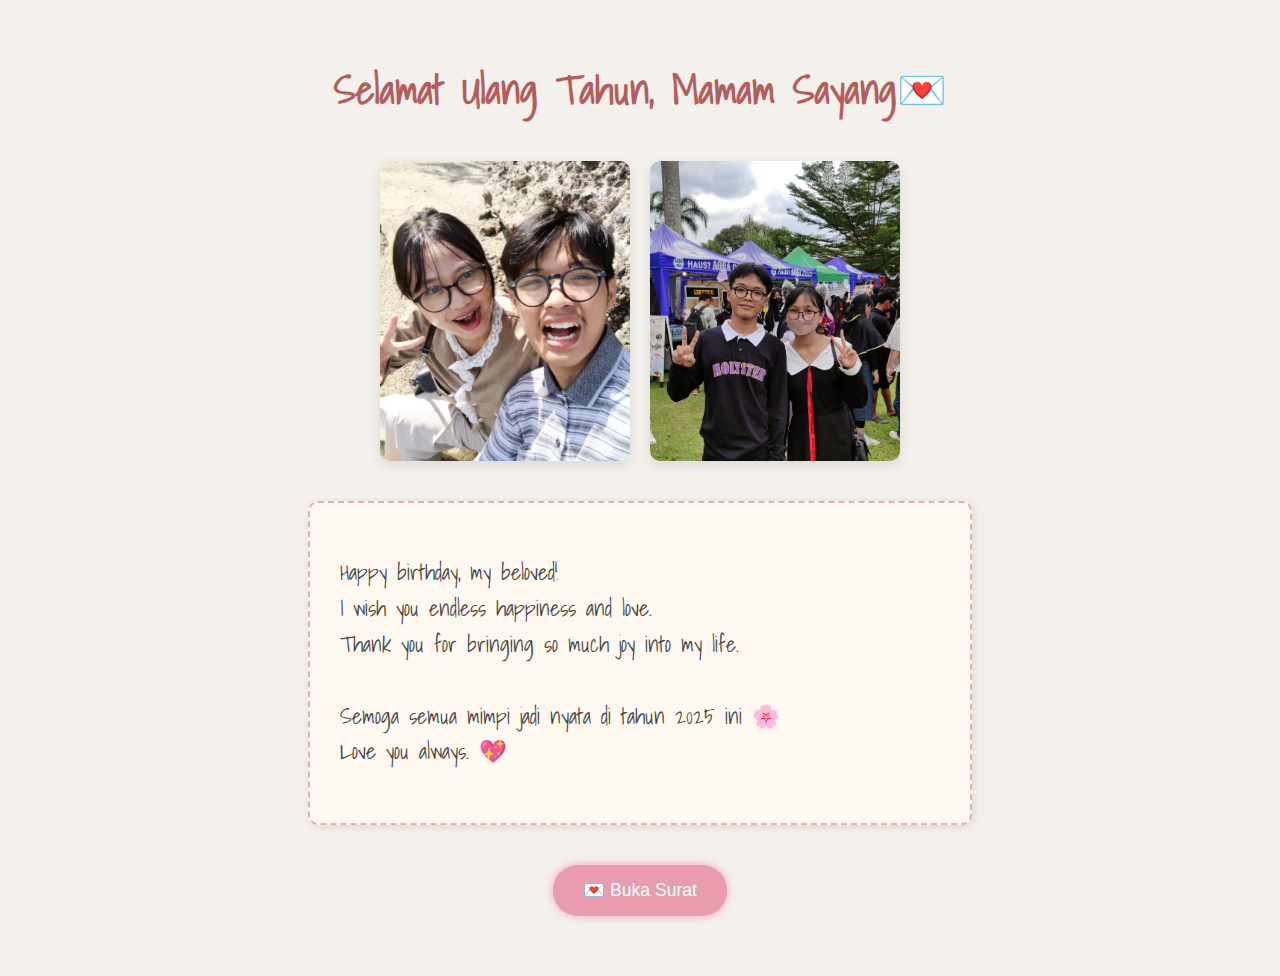
<file: main.html>
<!DOCTYPE html>
<html lang="id">
  <head>
    <meta charset="UTF-8" />
    <meta name="viewport" content="width=device-width, initial-scale=1.0" />
    <title>Scrapbook Ulang Tahun</title>
    <link
      href="https://fonts.googleapis.com/css2?family=Shadows+Into+Light&display=swap"
      rel="stylesheet"
    />
    <link rel="stylesheet" href="style.css" />
  </head>
  <body>
    <div class="page">
      <h1>Selamat Ulang Tahun, Mamam Sayang💌</h1>

      <div class="photo-section">
        <div class="flip-card" onclick="flipCard(this)">
          <div class="flip-inner">
            <div class="flip-front">
              <img src="images/foto1.jpg" alt="Foto 1" />
            </div>
            <div class="flip-back">
              <p>Pantai Karang Pandan 😍</p>
            </div>
          </div>
        </div>

        <div class="flip-card" onclick="flipCard(this)">
          <div class="flip-inner">
            <div class="flip-front">
              <img src="images/foto2.jpg" alt="Foto 2" />
            </div>
            <div class="flip-back">
              <p>Awal Pertemuan 💕</p>
            </div>
          </div>
        </div>
      </div>

      <div class="note-card">
        <p>
          Happy birthday, my beloved! <br />
          I wish you endless happiness and love.<br />
          Thank you for bringing so much joy into my life.<br /><br />
          Semoga semua mimpi jadi nyata di tahun 2025 ini 🌸<br />
          Love you always. 💖
        </p>
      </div>

      <button onclick="openLetter()">💌 Buka Surat</button>

      <div class="popup hidden" id="loveLetter">
        <div class="envelope">
          <div class="flap"></div>
          <div class="letter">
            <h2>Untuk Wanita Tercantik</h2>
            <p>
              haloo cantikkk, selamatt ulangg tahun yaaa sayanggg, semogaa
              rezekinya di lancarkan dan segala urusann dan semogaa kamu sehat2
              truus yaa, bocil berharap semoga mamam bisa menjadi pribadi yangg
              lebih baik kedepannyaa,<br />
              tambah dewasa, terimakasih udah menjadi perempuan yang kuat sampai
              saat ini, terimakasih udah bertahan sampai selama ini, dan
              terimakasii udah menjadi perempuan yang hebat.<br />
              bahagia selalu yaa sayanggg.<br />
              Maam hadiah terindah yang Tuhan kirim ke hidup bocil. 🎁
            </p>
          </div>
          <span onclick="closeLetter()">Tutup ✖️</span>
        </div>
      </div>
    </div>

    <script>
      function openLetter() {
        document.getElementById("loveLetter").classList.remove("hidden");
      }

      function closeLetter() {
        document.getElementById("loveLetter").classList.add("hidden");
      }

      function flipCard(card) {
        card.querySelector(".flip-inner").classList.toggle("flipped");
      }
    </script>
  </body>
</html>
</file>
<file: style.css>
body {
  margin: 0;
  padding: 0;
  font-family: "Shadows Into Light", cursive;
  background: #f4f1ed
    url("https://www.transparenttextures.com/patterns/paper-fibers.png");
  color: #444;
}

.page {
  max-width: 800px;
  margin: auto;
  padding: 30px;
}

h1 {
  text-align: center;
  font-size: 2.5em;
  margin-bottom: 40px;
  color: #b35d5d;
}

.photo-section {
  display: flex;
  gap: 20px;
  justify-content: center;
  flex-wrap: wrap;
}

/* FLIP CARD STYLES */
.flip-card {
  width: 250px;
  height: 300px;
  perspective: 1000px;
  flex-shrink: 0;
}

.flip-inner {
  width: 100%;
  height: 100%;
  transition: transform 0.8s ease-in-out;
  transform-style: preserve-3d;
  position: relative;
}

.flip-inner.flipped {
  transform: rotateY(180deg);
}

.flip-front,
.flip-back {
  width: 100%;
  height: 100%;
  position: absolute;
  backface-visibility: hidden;
  border-radius: 10px;
  overflow: hidden;
  box-shadow: 0 4px 12px rgba(0, 0, 0, 0.1);
  box-sizing: border-box;
}

.flip-front img {
  width: 100%;
  height: 100%;
  object-fit: cover;
}

.flip-back {
  background: #fff8f0;
  color: #b35d5d;
  transform: rotateY(180deg);
  display: flex;
  align-items: center;
  justify-content: center;
  padding: 15px;
  text-align: center;
  font-size: 1.1em;
  overflow-wrap: break-word;
}

.note-card {
  background: #fff8f0;
  margin: 40px auto;
  padding: 30px;
  border: 2px dashed #e0b4a8;
  border-radius: 10px;
  box-shadow: 2px 2px 8px rgba(0, 0, 0, 0.1);
  font-size: 1.4em;
  max-width: 600px;
  line-height: 1.6;
}

button {
  display: block;
  margin: 30px auto;
  background: #e89cae;
  color: #fff;
  border: none;
  padding: 15px 30px;
  font-size: 1.1em;
  border-radius: 25px;
  cursor: pointer;
  box-shadow: 0 0 10px #f2a0c3;
}

.popup {
  position: fixed;
  top: 0;
  left: 0;
  width: 100vw;
  height: 100vh;
  background: rgba(0, 0, 0, 0.4);
  display: flex;
  align-items: center;
  justify-content: center;
  z-index: 10;
}

.popup.hidden {
  display: none;
}

.envelope {
  position: relative;
  background: #fff8f0;
  padding: 40px 30px;
  border: 2px solid #e0b4a8;
  border-radius: 10px;
  box-shadow: 0 0 20px rgba(0, 0, 0, 0.2);
  max-width: 500px;
  font-size: 1.3em;
  text-align: center;
  animation: slideUp 0.6s ease;
}

@keyframes slideUp {
  from {
    transform: translateY(30px);
    opacity: 0;
  }
  to {
    transform: translateY(0);
    opacity: 1;
  }
}

.envelope .flap {
  content: "";
  position: absolute;
  top: -30px;
  left: 0;
  width: 100%;
  height: 30px;
  background: #e89cae;
  clip-path: polygon(0 100%, 50% 0, 100% 100%);
  border-top-left-radius: 10px;
  border-top-right-radius: 10px;
}

.envelope span {
  position: absolute;
  top: 10px;
  right: 15px;
  cursor: pointer;
  font-size: 1.1em;
  color: #999;
}
</file>
